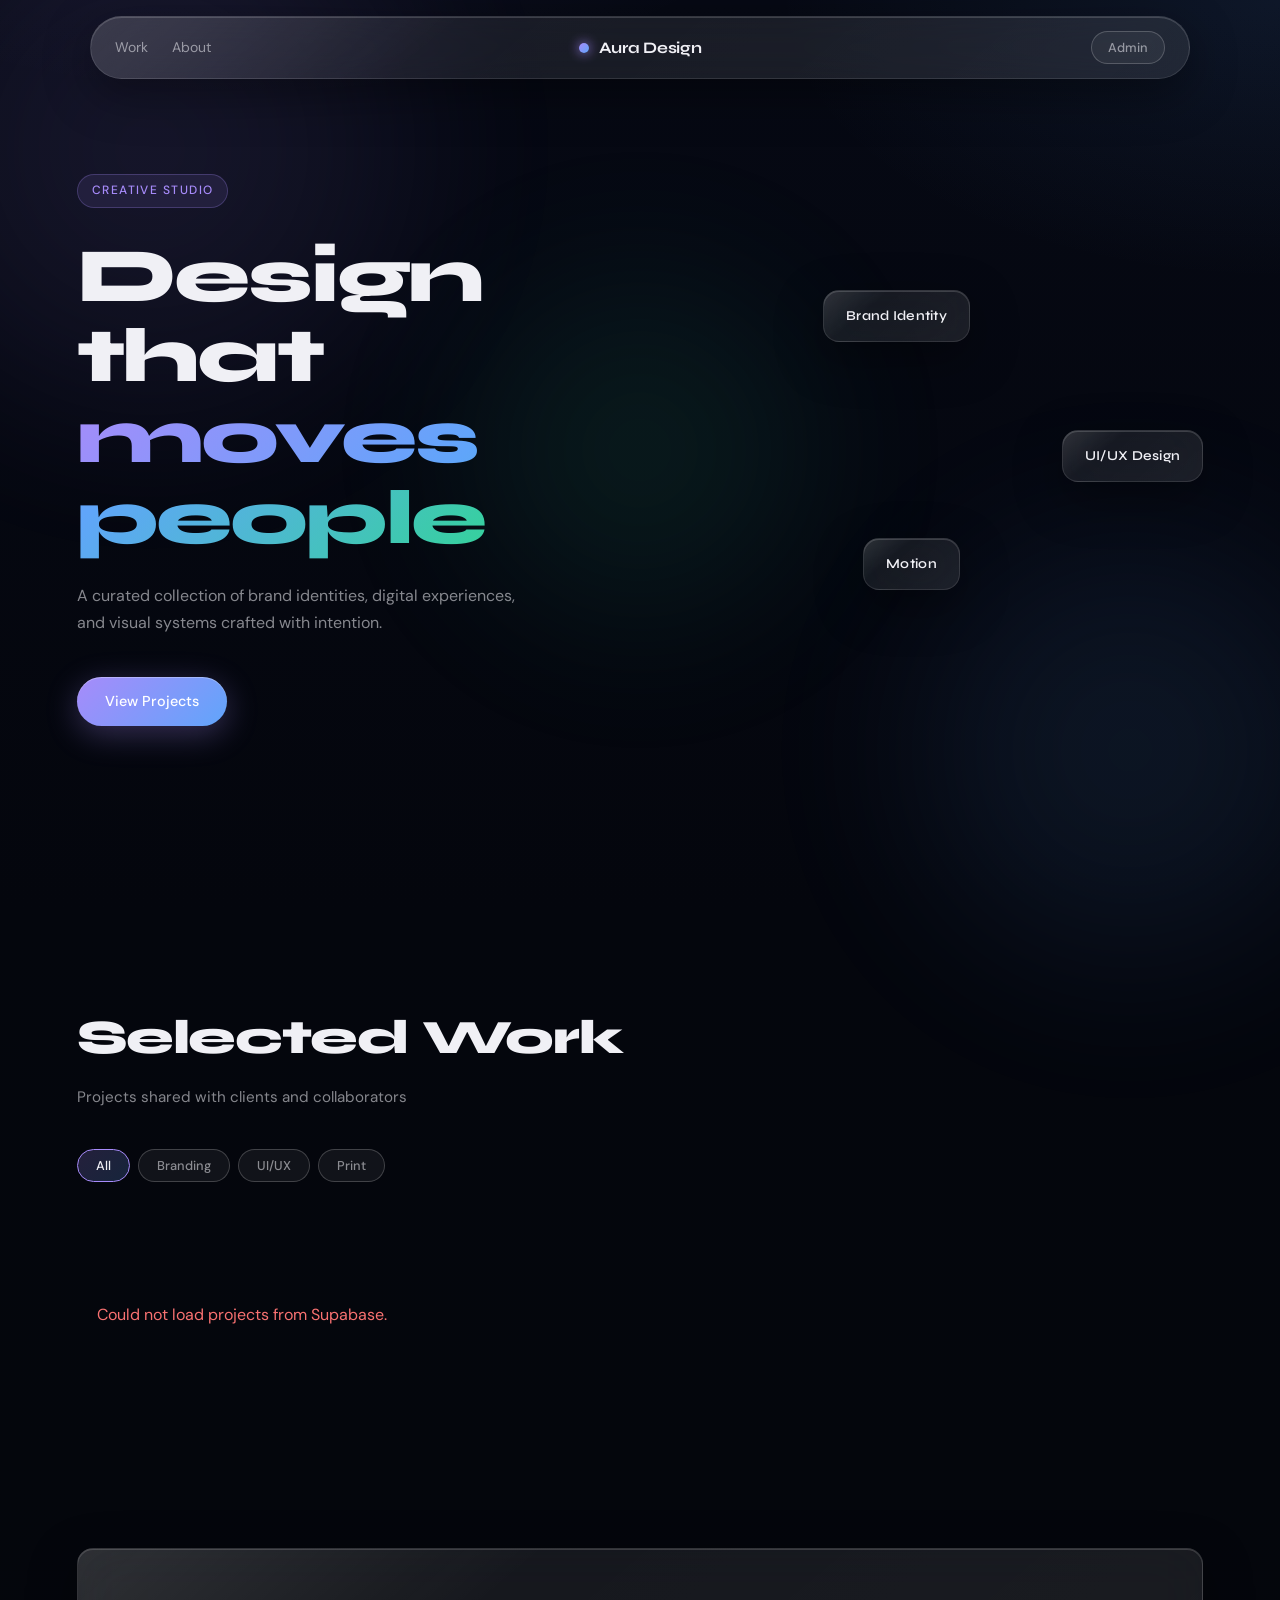
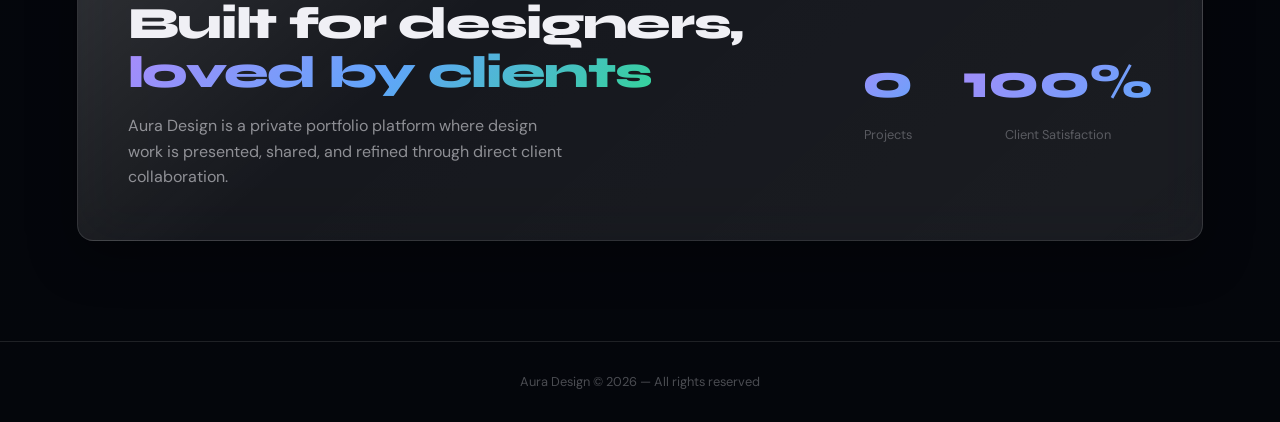
<file: index.html>
<!DOCTYPE html>
<html lang="en">
<head>
  <meta charset="UTF-8" />
  <meta name="viewport" content="width=device-width, initial-scale=1.0" />
  <title>Aura Design — Creative Portfolio</title>
  <link rel="stylesheet" href="style.css" />
  <link rel="preconnect" href="https://fonts.googleapis.com" />
  <link href="https://fonts.googleapis.com/css2?family=Syne:wght@400;600;700;800&family=DM+Sans:wght@300;400;500&display=swap" rel="stylesheet" />
</head>
<body>

  <!-- Ambient background orbs -->
  <div class="bg-orb orb-1"></div>
  <div class="bg-orb orb-2"></div>
  <div class="bg-orb orb-3"></div>

  <!-- Navigation -->
  <nav class="navbar glass">
    <div class="nav-links nav-left">
      <a href="#gallery" class="nav-link">Work</a>
      <a href="#about" class="nav-link">About</a>
    </div>
    <div class="nav-brand nav-center">
      <span class="brand-dot"></span>
      <span class="brand-name">Aura Design</span>
    </div>
    <div class="nav-links nav-right">
      <button class="btn-admin" onclick="openAdminModal()">Admin</button>
    </div>
  </nav>

  <!-- Hero Section -->
  <section class="hero">
    <div class="hero-content">
      <div class="hero-tag">Creative Studio</div>
      <h1 class="hero-title">
        Design that<br />
        <span class="gradient-text">moves people</span>
      </h1>
      <p class="hero-subtitle">
        A curated collection of brand identities, digital experiences,<br />
        and visual systems crafted with intention.
      </p>
      <a href="#gallery" class="btn-primary">View Projects</a>
    </div>
    <div class="hero-visual">
      <div class="floating-card card-1 glass">Brand Identity</div>
      <div class="floating-card card-2 glass">UI/UX Design</div>
      <div class="floating-card card-3 glass">Motion</div>
    </div>
  </section>

  <!-- Gallery Section -->
  <section class="gallery-section" id="gallery">
    <div class="section-header">
      <h2 class="section-title">Selected Work</h2>
      <p class="section-sub">Projects shared with clients and collaborators</p>
    </div>

    <!-- Filter bar -->
    <div class="filter-bar">
      <button class="filter-btn active" data-filter="all">All</button>
      <button class="filter-btn" data-filter="branding">Branding</button>
      <button class="filter-btn" data-filter="ui">UI/UX</button>
      <button class="filter-btn" data-filter="print">Print</button>
    </div>

    <div class="gallery-grid" id="galleryGrid">
      <!-- Projects injected by script.js from Supabase -->
      <div class="gallery-empty" id="emptyState">
        <div class="empty-icon"></div>
        <p>No projects yet. Upload your first design from the admin panel.</p>
      </div>
    </div>
  </section>

  <!-- About Section -->
  <section class="about-section" id="about">
    <div class="about-content glass">
      <div class="about-text">
        <h2>Built for designers,<br /><span class="gradient-text">loved by clients</span></h2>
        <p>Aura Design is a private portfolio platform where design work is presented, shared, and refined through direct client collaboration.</p>
      </div>
      <div class="about-stats">
        <div class="stat">
          <span class="stat-num" id="projectCount">0</span>
          <span class="stat-label">Projects</span>
        </div>
        <div class="stat">
          <span class="stat-num">100%</span>
          <span class="stat-label">Client Satisfaction</span>
        </div>
      </div>
    </div>
  </section>

  <!-- Admin Password Modal -->
  <div class="modal-overlay" id="adminModal" onclick="closeAdminModal(event)">
    <div class="modal glass">
      <div class="modal-header">
        <h3>Admin Access</h3>
        <p>Enter your access code to continue</p>
      </div>
      <div class="modal-body">
        <div class="input-group">
          <input
            type="password"
            id="adminPassword"
            class="glass-input"
            placeholder="Access code"
            maxlength="10"
            onkeydown="if(event.key==='Enter') checkAdminPassword()"
          />
        </div>
        <div class="modal-error" id="modalError">Incorrect access code</div>
        <button class="btn-primary full-width" onclick="checkAdminPassword()">Enter</button>
      </div>
    </div>
  </div>

  <!-- Project Preview Modal -->
  <div class="modal-overlay" id="previewModal" onclick="closePreviewModal(event)">
    <div class="modal modal-large glass">
      <button class="modal-close" onclick="closePreviewModal()">&#x2715;</button>
      <div id="previewContent"></div>
    </div>
  </div>

  <footer class="footer">
    <p>Aura Design &copy; <span id="year"></span> — All rights reserved</p>
  </footer>

  <script src="supabase-client.js"></script>
  <script src="script.js"></script>
</body>
</html>
</file>
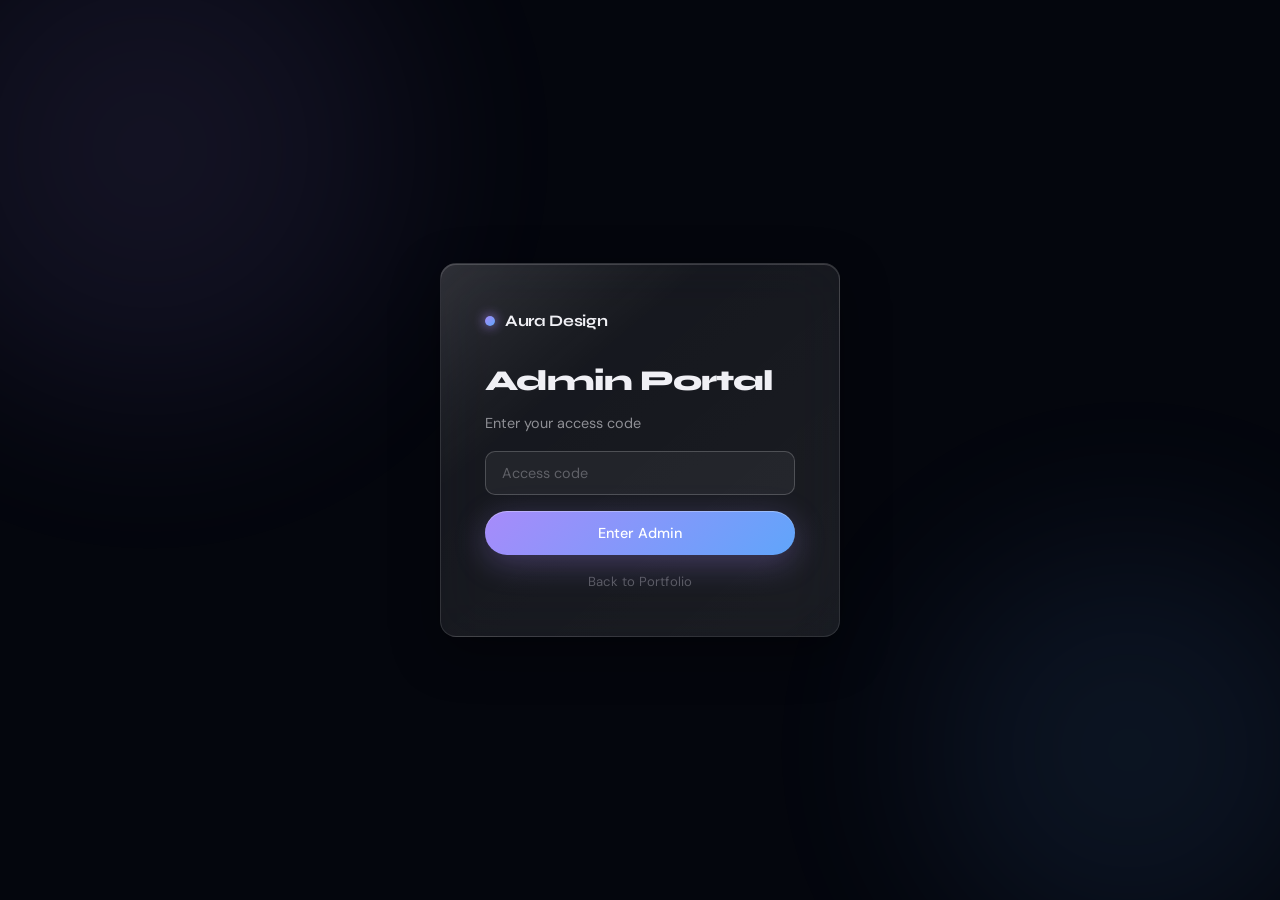
<file: admin.html>
<!DOCTYPE html>
<html lang="en">
<head>
  <meta charset="UTF-8" />
  <meta name="viewport" content="width=device-width, initial-scale=1.0" />
  <title>Aura Design — Admin</title>
  <link rel="stylesheet" href="style.css" />
  <link rel="preconnect" href="https://fonts.googleapis.com" />
  <link href="https://fonts.googleapis.com/css2?family=Syne:wght@400;600;700;800&family=DM+Sans:wght@300;400;500&display=swap" rel="stylesheet" />
</head>
<body class="admin-body">

  <div class="bg-orb orb-1"></div>
  <div class="bg-orb orb-2"></div>

  <!-- Admin Gate (shown if not authenticated) -->
  <div id="adminGate" class="gate-screen">
    <div class="gate-card glass">
      <div class="gate-brand">
        <span class="brand-dot"></span>
        <span class="brand-name">Aura Design</span>
      </div>
      <h2>Admin Portal</h2>
      <p class="gate-sub">Enter your access code</p>
      <input
        type="password"
        id="gatePassword"
        class="glass-input"
        placeholder="Access code"
        maxlength="10"
        onkeydown="if(event.key==='Enter') gateCheck()"
      />
      <div class="gate-error" id="gateError">Incorrect access code</div>
      <button class="btn-primary full-width" onclick="gateCheck()">Enter Admin</button>
      <a href="index.html" class="back-link">Back to Portfolio</a>
    </div>
  </div>

  <!-- Admin Dashboard (hidden until authenticated) -->
  <div id="adminDashboard" class="admin-dashboard hidden">

    <!-- Sidebar -->
    <aside class="admin-sidebar glass">
      <div class="sidebar-brand">
        <span class="brand-dot"></span>
        <span class="brand-name">Aura</span>
      </div>
      <nav class="sidebar-nav">
        <a href="#" class="sidebar-link active" onclick="showTab('upload')">
          <span class="sidebar-icon">+</span> Upload
        </a>
        <a href="#" class="sidebar-link" onclick="showTab('projects')">
          <span class="sidebar-icon">&#9776;</span> Projects
        </a>
        <a href="#" class="sidebar-link" onclick="showTab('feedback')">
          <span class="sidebar-icon">&#9998;</span> Feedback
        </a>
      </nav>
      <div class="sidebar-footer">
        <button class="btn-ghost" onclick="adminLogout()">Logout</button>
        <a href="index.html" class="btn-ghost">View Site</a>
      </div>
    </aside>

    <!-- Main Content -->
    <main class="admin-main">
      <header class="admin-topbar glass">
        <div class="nav-brand admin-topbar-brand">
          <span class="brand-dot"></span>
          <span class="brand-name">dh designer</span>
        </div>
        <p class="admin-topbar-sub">Supabase + Cloudflare static deployment dashboard</p>
      </header>

      <!-- Upload Tab -->
      <div id="tab-upload" class="admin-tab">
        <div class="tab-header">
          <h2>Upload Project</h2>
          <p>Add a new design to share with your client</p>
        </div>

        <div class="upload-form glass">
          <div class="form-row">
            <label class="form-label">Project Title</label>
            <input type="text" id="projectTitle" class="glass-input" placeholder="e.g. Brand Identity — Lumio Coffee" />
          </div>

          <div class="form-row">
            <label class="form-label">Category</label>
            <select id="projectCategory" class="glass-input">
              <option value="branding">Branding</option>
              <option value="ui">UI/UX</option>
              <option value="print">Print</option>
              <option value="motion">Motion</option>
            </select>
          </div>

          <div class="form-row">
            <label class="form-label">Client Name (optional)</label>
            <input type="text" id="clientName" class="glass-input" placeholder="e.g. Lumio Coffee Co." />
          </div>

          <div class="form-row">
            <label class="form-label">Description (optional)</label>
            <textarea id="projectDesc" class="glass-input" rows="3" placeholder="Brief project description..."></textarea>
          </div>

          <div class="form-row">
            <label class="form-label">Upload File (image or PDF)</label>
            <div class="drop-zone" id="dropZone" onclick="document.getElementById('fileInput').click()">
              <div class="drop-icon">&#8679;</div>
              <p class="drop-text">Drop file here or click to browse</p>
              <p class="drop-sub">JPG, PNG, GIF, WebP or PDF — Max 10MB</p>
              <input type="file" id="fileInput" accept="image/*,.pdf" hidden onchange="handleFileSelect(event)" />
            </div>
            <div class="file-preview" id="filePreview" style="display:none"></div>
          </div>

          <div class="upload-progress" id="uploadProgress" style="display:none">
            <div class="progress-bar">
              <div class="progress-fill" id="progressFill"></div>
            </div>
            <span id="progressText">Uploading...</span>
          </div>

          <div class="form-row">
            <button class="btn-primary" onclick="uploadProject()" id="uploadBtn">
              Upload &amp; Generate Client Link
            </button>
          </div>

          <!-- Generated Link -->
          <div class="generated-link glass" id="generatedLink" style="display:none">
            <label class="form-label">Client Link Generated</label>
            <div class="link-row">
              <input type="text" id="clientLinkInput" class="glass-input" readonly />
              <button class="btn-copy" onclick="copyLink()">Copy</button>
            </div>
            <p class="link-hint">Share this link with your client. They can view, download, and leave feedback.</p>
          </div>
        </div>
      </div>

      <!-- Projects Tab -->
      <div id="tab-projects" class="admin-tab hidden">
        <div class="tab-header">
          <h2>All Projects</h2>
          <p>Manage your uploaded designs</p>
        </div>
        <div class="projects-list" id="adminProjectsList">
          <div class="loading-spinner"></div>
        </div>
      </div>

      <!-- Feedback Tab -->
      <div id="tab-feedback" class="admin-tab hidden">
        <div class="tab-header">
          <h2>Client Feedback</h2>
          <p>All annotations and comments from clients</p>
        </div>
        <div class="feedback-list" id="adminFeedbackList">
          <div class="loading-spinner"></div>
        </div>
      </div>

    </main>
  </div>

  <!-- Delete Confirm Modal -->
  <div class="modal-overlay" id="deleteModal" onclick="closeDeleteModal(event)">
    <div class="modal glass">
      <h3>Delete Project?</h3>
      <p>This will permanently remove the project and all client feedback. This cannot be undone.</p>
      <div style="display:flex;gap:12px;margin-top:24px">
        <button class="btn-ghost full-width" onclick="closeDeleteModal()">Cancel</button>
        <button class="btn-danger full-width" id="confirmDeleteBtn">Delete</button>
      </div>
    </div>
  </div>

  <script src="supabase-client.js"></script>
  <script src="admin.js"></script>
</body>
</html>
</file>
<file: style.css>
/* ============================================================
   AURA DESIGN — STYLESHEET
   Dark glassmorphism, futuristic, liquid glass aesthetic
   ============================================================ */

/* --- CSS Variables --- */
:root {
  --bg: #04060d;
  --bg-2: #0a0f1e;
  --surface: rgba(255,255,255,0.055);
  --surface-hover: rgba(255,255,255,0.09);
  --border: rgba(255,255,255,0.11);
  --border-bright: rgba(255,255,255,0.2);
  --text: #f0f0f5;
  --text-2: rgba(240,240,245,0.55);
  --text-3: rgba(240,240,245,0.3);
  --accent: #a78bfa;
  --accent-2: #60a5fa;
  --accent-3: #34d399;
  --danger: #f87171;
  --approve: #34d399;
  --changes: #fbbf24;

  --blur: 26px;
  --radius: 16px;
  --radius-sm: 10px;
  --shadow: 0 8px 40px rgba(0,0,0,0.4);
  --shadow-sm: 0 4px 20px rgba(0,0,0,0.25);

  --font-display: 'Syne', sans-serif;
  --font-body: 'DM Sans', sans-serif;
}

/* --- Reset --- */
*, *::before, *::after { box-sizing: border-box; margin: 0; padding: 0; }
html { scroll-behavior: smooth; }
body {
  background:
    radial-gradient(1200px 600px at 20% -10%, rgba(167,139,250,0.08), transparent 50%),
    radial-gradient(900px 500px at 100% 0%, rgba(96,165,250,0.09), transparent 56%),
    linear-gradient(180deg, #060914 0%, var(--bg) 45%, #04060b 100%);
  color: var(--text);
  font-family: var(--font-body);
  min-height: 100vh;
  overflow-x: hidden;
  line-height: 1.6;
}

a { text-decoration: none; color: inherit; }
button { cursor: pointer; border: none; background: none; font-family: inherit; }
input, select, textarea { font-family: inherit; }
img { max-width: 100%; display: block; }

/* --- Ambient Background Orbs --- */
.bg-orb {
  position: fixed;
  border-radius: 50%;
  filter: blur(80px);
  opacity: 0.12;
  pointer-events: none;
  z-index: 0;
  animation: orbFloat 12s ease-in-out infinite;
}
.orb-1 {
  width: 600px; height: 600px;
  background: radial-gradient(circle, #a78bfa, transparent);
  top: -150px; left: -150px;
  animation-delay: 0s;
}
.orb-2 {
  width: 500px; height: 500px;
  background: radial-gradient(circle, #60a5fa, transparent);
  bottom: -100px; right: -100px;
  animation-delay: -6s;
}
.orb-3 {
  width: 400px; height: 400px;
  background: radial-gradient(circle, #34d399, transparent);
  top: 50%; left: 50%;
  transform: translate(-50%, -50%);
  animation-delay: -3s;
}
@keyframes orbFloat {
  0%, 100% { transform: translate(0, 0) scale(1); }
  33% { transform: translate(30px, -20px) scale(1.05); }
  66% { transform: translate(-20px, 30px) scale(0.97); }
}

/* --- Glassmorphism Base --- */
.glass {
  background:
    linear-gradient(140deg, rgba(255,255,255,0.12), rgba(255,255,255,0.02) 32%, rgba(255,255,255,0.04)),
    var(--surface);
  backdrop-filter: blur(var(--blur));
  -webkit-backdrop-filter: blur(var(--blur));
  border: 1px solid var(--border);
  border-radius: var(--radius);
  box-shadow:
    inset 0 1px 0 rgba(255,255,255,0.16),
    0 15px 48px rgba(0,0,0,0.38);
}

/* ============================================================
   NAVIGATION
   ============================================================ */
.navbar {
  position: fixed;
  top: 16px;
  left: 50%;
  transform: translateX(-50%);
  width: calc(100% - 48px);
  max-width: 1100px;
  z-index: 100;
  display: flex;
  align-items: center;
  justify-content: center;
  padding: 14px 24px;
  border-radius: 50px;
  display: grid;
  grid-template-columns: 1fr auto 1fr;
}

.nav-brand {
  display: flex;
  align-items: center;
  gap: 10px;
}
.brand-dot {
  width: 10px; height: 10px;
  border-radius: 50%;
  background: linear-gradient(135deg, var(--accent), var(--accent-2));
  box-shadow: 0 0 12px var(--accent);
}
.brand-name {
  font-family: var(--font-display);
  font-weight: 700;
  font-size: 1rem;
  letter-spacing: -0.02em;
}
.nav-links {
  display: flex;
  align-items: center;
  gap: 24px;
}
.nav-left { justify-content: flex-start; }
.nav-center { justify-self: center; }
.nav-right { justify-content: flex-end; }
.nav-link {
  font-size: 0.875rem;
  color: var(--text-2);
  transition: color 0.2s;
}
.nav-link:hover { color: var(--text); }

.btn-admin {
  font-size: 0.8rem;
  font-family: var(--font-body);
  font-weight: 500;
  color: var(--text-2);
  padding: 7px 16px;
  border-radius: 20px;
  border: 1px solid var(--border-bright);
  background: var(--surface);
  transition: all 0.2s;
}
.btn-admin:hover {
  color: var(--text);
  background: var(--surface-hover);
  border-color: var(--accent);
}

/* ============================================================
   HERO
   ============================================================ */
.hero {
  min-height: 100vh;
  display: flex;
  align-items: center;
  justify-content: space-between;
  padding: 0 6% 0;
  position: relative;
  z-index: 1;
  gap: 60px;
}

.hero-content {
  max-width: 580px;
  animation: fadeUp 1s ease both;
}

.hero-tag {
  display: inline-block;
  font-size: 0.75rem;
  font-weight: 500;
  letter-spacing: 0.12em;
  text-transform: uppercase;
  color: var(--accent);
  background: rgba(167,139,250,0.1);
  border: 1px solid rgba(167,139,250,0.25);
  padding: 6px 14px;
  border-radius: 20px;
  margin-bottom: 28px;
}

.hero-title {
  font-family: var(--font-display);
  font-size: clamp(3rem, 6vw, 5.5rem);
  font-weight: 800;
  line-height: 1.05;
  letter-spacing: -0.03em;
  margin-bottom: 24px;
}
.gradient-text {
  background: linear-gradient(135deg, var(--accent) 0%, var(--accent-2) 50%, var(--accent-3) 100%);
  -webkit-background-clip: text;
  -webkit-text-fill-color: transparent;
  background-clip: text;
}

.hero-subtitle {
  font-size: 1rem;
  color: var(--text-2);
  line-height: 1.7;
  margin-bottom: 40px;
}

.hero-visual {
  position: relative;
  width: 400px;
  height: 400px;
  flex-shrink: 0;
  display: none;
}
@media (min-width: 1024px) { .hero-visual { display: block; } }

.floating-card {
  position: absolute;
  padding: 14px 22px;
  font-family: var(--font-display);
  font-size: 0.85rem;
  font-weight: 600;
  letter-spacing: 0.02em;
  animation: cardFloat linear infinite;
}
.card-1 { top: 40px; left: 20px; animation-duration: 7s; animation-delay: 0s; }
.card-2 { top: 180px; right: 0; animation-duration: 9s; animation-delay: -3s; }
.card-3 { bottom: 60px; left: 60px; animation-duration: 8s; animation-delay: -5s; }

@keyframes cardFloat {
  0%, 100% { transform: translateY(0) rotate(0deg); }
  25% { transform: translateY(-12px) rotate(1deg); }
  75% { transform: translateY(8px) rotate(-1deg); }
}

/* ============================================================
   BUTTONS
   ============================================================ */
.btn-primary {
  display: inline-flex;
  align-items: center;
  gap: 8px;
  background: linear-gradient(135deg, var(--accent), var(--accent-2));
  color: white;
  font-family: var(--font-body);
  font-size: 0.9rem;
  font-weight: 500;
  padding: 13px 28px;
  border-radius: 50px;
  border: none;
  cursor: pointer;
  transition: all 0.3s;
  box-shadow:
    0 8px 32px rgba(167,139,250,0.3),
    inset 0 1px 0 rgba(255,255,255,0.3);
  position: relative;
  overflow: hidden;
}
.btn-primary::after {
  content: '';
  position: absolute;
  inset: 0;
  background: rgba(255,255,255,0);
  transition: background 0.2s;
}
.btn-primary:hover::after { background: rgba(255,255,255,0.1); }
.btn-primary:active { transform: scale(0.97); }
.btn-primary.full-width { width: 100%; justify-content: center; }

.btn-ghost {
  display: inline-flex;
  align-items: center;
  justify-content: center;
  color: var(--text-2);
  font-size: 0.85rem;
  font-family: var(--font-body);
  padding: 10px 20px;
  border-radius: 50px;
  border: 1px solid var(--border-bright);
  background: var(--surface);
  transition: all 0.2s;
}
.btn-ghost:hover { color: var(--text); background: var(--surface-hover); }
.btn-ghost.full-width { width: 100%; }

.btn-danger {
  display: inline-flex;
  align-items: center;
  justify-content: center;
  background: rgba(248,113,113,0.15);
  color: var(--danger);
  border: 1px solid rgba(248,113,113,0.3);
  padding: 11px 20px;
  border-radius: 50px;
  font-family: var(--font-body);
  font-size: 0.85rem;
  transition: all 0.2s;
}
.btn-danger:hover { background: rgba(248,113,113,0.25); }
.btn-danger.full-width { width: 100%; }

/* ============================================================
   INPUTS
   ============================================================ */
.glass-input {
  width: 100%;
  background: rgba(255,255,255,0.05);
  border: 1px solid var(--border-bright);
  border-radius: var(--radius-sm);
  color: var(--text);
  font-size: 0.9rem;
  padding: 12px 16px;
  outline: none;
  transition: border-color 0.2s, background 0.2s;
  resize: vertical;
}
.glass-input::placeholder { color: var(--text-3); }
.glass-input:focus {
  border-color: var(--accent);
  background: rgba(167,139,250,0.05);
}
select.glass-input option { background: var(--bg-2); }

/* ============================================================
   GALLERY SECTION
   ============================================================ */
.gallery-section {
  padding: 100px 6% 80px;
  position: relative;
  z-index: 1;
}

.section-header {
  margin-bottom: 40px;
}
.section-title {
  font-family: var(--font-display);
  font-size: clamp(2rem, 4vw, 3rem);
  font-weight: 800;
  letter-spacing: -0.03em;
  margin-bottom: 8px;
}
.section-sub { color: var(--text-2); font-size: 0.95rem; }

/* Filter bar */
.filter-bar {
  display: flex;
  gap: 8px;
  flex-wrap: wrap;
  margin-bottom: 40px;
}
.filter-btn {
  font-size: 0.8rem;
  font-family: var(--font-body);
  font-weight: 500;
  padding: 7px 18px;
  border-radius: 20px;
  border: 1px solid var(--border-bright);
  background: var(--surface);
  color: var(--text-2);
  transition: all 0.2s;
}
.filter-btn.active, .filter-btn:hover {
  background: linear-gradient(135deg, rgba(167,139,250,0.2), rgba(96,165,250,0.2));
  border-color: var(--accent);
  color: var(--text);
}

/* Gallery grid */
.gallery-grid {
  display: grid;
  grid-template-columns: repeat(auto-fill, minmax(300px, 1fr));
  gap: 24px;
}

.gallery-card {
  border-radius: var(--radius);
  overflow: hidden;
  border: 1px solid var(--border);
  background: linear-gradient(180deg, rgba(255,255,255,0.09), rgba(255,255,255,0.02)), var(--surface);
  cursor: pointer;
  transition: transform 0.3s, border-color 0.3s, box-shadow 0.3s;
  animation: fadeUp 0.5s ease both;
}
.gallery-card:hover {
  transform: translateY(-6px);
  border-color: var(--border-bright);
  box-shadow: 0 20px 60px rgba(0,0,0,0.4);
}

.card-thumb {
  width: 100%;
  aspect-ratio: 4/3;
  overflow: hidden;
  background: var(--bg-2);
  display: flex;
  align-items: center;
  justify-content: center;
}
.card-thumb img {
  width: 100%;
  height: 100%;
  object-fit: cover;
  transition: transform 0.4s;
}
.gallery-card:hover .card-thumb img { transform: scale(1.05); }

.card-pdf-thumb {
  width: 100%;
  height: 100%;
  display: flex;
  flex-direction: column;
  align-items: center;
  justify-content: center;
  gap: 12px;
  color: var(--text-2);
}
.pdf-icon {
  font-size: 3rem;
  opacity: 0.4;
}

.card-body {
  padding: 18px 20px 20px;
}
.card-category {
  font-size: 0.7rem;
  font-weight: 600;
  letter-spacing: 0.1em;
  text-transform: uppercase;
  color: var(--accent);
  margin-bottom: 6px;
}
.card-title {
  font-family: var(--font-display);
  font-size: 1rem;
  font-weight: 700;
  letter-spacing: -0.01em;
  margin-bottom: 4px;
}
.card-client {
  font-size: 0.8rem;
  color: var(--text-2);
}
.card-date {
  font-size: 0.75rem;
  color: var(--text-3);
  margin-top: 8px;
}

.gallery-empty {
  grid-column: 1 / -1;
  text-align: center;
  padding: 80px 20px;
  color: var(--text-3);
}
.empty-icon {
  width: 60px; height: 60px;
  border-radius: 50%;
  background: var(--surface);
  border: 1px solid var(--border);
  margin: 0 auto 20px;
}

/* ============================================================
   ABOUT SECTION
   ============================================================ */
.about-section {
  padding: 60px 6% 100px;
  position: relative;
  z-index: 1;
}
.about-content {
  display: flex;
  align-items: center;
  justify-content: space-between;
  gap: 60px;
  padding: 50px;
  flex-wrap: wrap;
}
.about-text h2 {
  font-family: var(--font-display);
  font-size: clamp(1.8rem, 3.5vw, 2.8rem);
  font-weight: 800;
  letter-spacing: -0.03em;
  margin-bottom: 16px;
  line-height: 1.1;
}
.about-text p { color: var(--text-2); max-width: 440px; }
.about-stats {
  display: flex;
  gap: 50px;
  flex-shrink: 0;
}
.stat {
  display: flex;
  flex-direction: column;
  align-items: center;
}
.stat-num {
  font-family: var(--font-display);
  font-size: 3rem;
  font-weight: 800;
  background: linear-gradient(135deg, var(--accent), var(--accent-2));
  -webkit-background-clip: text;
  -webkit-text-fill-color: transparent;
  background-clip: text;
}
.stat-label { font-size: 0.8rem; color: var(--text-3); margin-top: 4px; }

/* ============================================================
   MODAL
   ============================================================ */
.modal-overlay {
  position: fixed;
  inset: 0;
  background: rgba(0,0,0,0.6);
  backdrop-filter: blur(8px);
  z-index: 200;
  display: none;
  align-items: center;
  justify-content: center;
  padding: 20px;
}
.modal-overlay.active { display: flex; }

.modal {
  width: 100%;
  max-width: 440px;
  padding: 36px;
  animation: scaleIn 0.25s ease;
  position: relative;
}
.modal-large { max-width: 800px; max-height: 90vh; overflow-y: auto; }

.modal-header { margin-bottom: 24px; }
.modal-header h3 {
  font-family: var(--font-display);
  font-size: 1.4rem;
  font-weight: 700;
  margin-bottom: 6px;
}
.modal-header p { color: var(--text-2); font-size: 0.9rem; }

.modal-close {
  position: absolute;
  top: 16px; right: 16px;
  width: 32px; height: 32px;
  border-radius: 50%;
  background: var(--surface);
  border: 1px solid var(--border);
  color: var(--text-2);
  font-size: 0.85rem;
  display: flex;
  align-items: center;
  justify-content: center;
  transition: all 0.2s;
}
.modal-close:hover { color: var(--text); background: var(--surface-hover); }

.modal-body { display: flex; flex-direction: column; gap: 16px; }

.input-group { display: flex; flex-direction: column; gap: 6px; }

.modal-error {
  color: var(--danger);
  font-size: 0.82rem;
  display: none;
}
.modal-error.visible { display: block; }

.modal h3 {
  font-family: var(--font-display);
  font-size: 1.3rem;
  font-weight: 700;
  margin-bottom: 10px;
}
.modal p { color: var(--text-2); font-size: 0.9rem; margin-bottom: 8px; }
.modal-sub { color: var(--text-2); font-size: 0.85rem; margin-bottom: 12px; }

/* ============================================================
   FOOTER
   ============================================================ */
.footer {
  text-align: center;
  padding: 30px;
  color: var(--text-3);
  font-size: 0.8rem;
  position: relative;
  z-index: 1;
  border-top: 1px solid var(--border);
}

/* ============================================================
   ADMIN STYLES
   ============================================================ */
.admin-body {
  background: var(--bg);
}

/* Gate Screen */
.gate-screen {
  min-height: 100vh;
  display: flex;
  align-items: center;
  justify-content: center;
  padding: 20px;
  position: relative;
  z-index: 1;
}
.gate-card {
  width: 100%;
  max-width: 400px;
  padding: 44px;
  display: flex;
  flex-direction: column;
  gap: 16px;
  animation: scaleIn 0.3s ease;
}
.gate-brand {
  display: flex;
  align-items: center;
  gap: 10px;
  margin-bottom: 8px;
}
.gate-card h2 {
  font-family: var(--font-display);
  font-size: 1.8rem;
  font-weight: 800;
  letter-spacing: -0.03em;
}
.gate-sub { color: var(--text-2); font-size: 0.9rem; margin-top: -8px; }
.gate-error {
  color: var(--danger);
  font-size: 0.82rem;
  display: none;
}
.gate-error.visible { display: block; }
.back-link {
  text-align: center;
  color: var(--text-3);
  font-size: 0.82rem;
  transition: color 0.2s;
}
.back-link:hover { color: var(--text-2); }

/* Admin Dashboard layout */
.admin-dashboard {
  display: grid;
  grid-template-columns: 240px 1fr;
  min-height: 100vh;
  position: relative;
  z-index: 1;
}

/* Sidebar */
.admin-sidebar {
  border-radius: 0;
  border-right: 1px solid rgba(255,255,255,0.13);
  border-top: none;
  border-bottom: none;
  border-left: none;
  padding: 32px 20px;
  display: flex;
  flex-direction: column;
  gap: 32px;
  position: fixed;
  left: 0; top: 0; bottom: 0;
  width: 240px;
  z-index: 10;
}
.sidebar-brand { padding: 0 8px; }
.sidebar-nav {
  display: flex;
  flex-direction: column;
  gap: 4px;
  flex: 1;
}
.sidebar-link {
  display: flex;
  align-items: center;
  gap: 12px;
  padding: 12px 16px;
  border-radius: var(--radius-sm);
  color: var(--text-2);
  font-size: 0.875rem;
  font-weight: 500;
  transition: all 0.2s;
}
.sidebar-link:hover, .sidebar-link.active {
  background: var(--surface-hover);
  color: var(--text);
}
.sidebar-link.active {
  background: rgba(167,139,250,0.1);
  color: var(--accent);
}
.sidebar-icon {
  width: 20px;
  text-align: center;
  font-size: 1rem;
}
.sidebar-footer {
  display: flex;
  flex-direction: column;
  gap: 8px;
}

/* Admin main */
.admin-main {
  margin-left: 240px;
  padding: 48px;
  min-height: 100vh;
}
.admin-topbar {
  display: flex;
  flex-direction: column;
  align-items: center;
  text-align: center;
  gap: 6px;
  padding: 18px 22px;
  margin-bottom: 28px;
  border-radius: 18px;
}
.admin-topbar-brand { justify-content: center; }
.admin-topbar-sub {
  color: var(--text-2);
  font-size: 0.82rem;
  letter-spacing: 0.03em;
}

.admin-tab.hidden { display: none; }

.tab-header {
  margin-bottom: 36px;
}
.tab-header h2 {
  font-family: var(--font-display);
  font-size: 2rem;
  font-weight: 800;
  letter-spacing: -0.03em;
  margin-bottom: 6px;
}
.tab-header p { color: var(--text-2); }

/* Upload form */
.upload-form {
  max-width: 680px;
  padding: 40px;
  display: flex;
  flex-direction: column;
  gap: 20px;
  border: 1px solid var(--border-bright);
}
.form-row {
  display: flex;
  flex-direction: column;
  gap: 8px;
}
.form-label {
  font-size: 0.82rem;
  font-weight: 600;
  letter-spacing: 0.05em;
  text-transform: uppercase;
  color: var(--text-3);
}

/* Drop zone */
.drop-zone {
  border: 2px dashed var(--border-bright);
  border-radius: var(--radius);
  padding: 48px 24px;
  text-align: center;
  cursor: pointer;
  transition: all 0.2s;
  background: rgba(255,255,255,0.02);
}
.drop-zone:hover {
  border-color: var(--accent);
  background: rgba(167,139,250,0.04);
}
.drop-zone.dragover {
  border-color: var(--accent);
  background: rgba(167,139,250,0.08);
  transform: scale(1.01);
}
.drop-icon {
  font-size: 3rem;
  color: var(--text-3);
  margin-bottom: 12px;
}
.drop-text {
  font-size: 0.95rem;
  font-weight: 500;
  margin-bottom: 4px;
}
.drop-sub { font-size: 0.8rem; color: var(--text-3); }

.file-preview {
  margin-top: 12px;
  border-radius: var(--radius-sm);
  overflow: hidden;
  border: 1px solid var(--border);
  max-height: 200px;
  display: flex;
  align-items: center;
  justify-content: center;
}
.file-preview img {
  max-height: 200px;
  width: 100%;
  object-fit: contain;
}

/* Progress bar */
.upload-progress { display: flex; flex-direction: column; gap: 8px; }
.progress-bar {
  height: 4px;
  background: var(--surface-hover);
  border-radius: 2px;
  overflow: hidden;
}
.progress-fill {
  height: 100%;
  background: linear-gradient(90deg, var(--accent), var(--accent-2));
  border-radius: 2px;
  transition: width 0.3s;
  width: 0%;
}
#progressText { font-size: 0.8rem; color: var(--text-2); }

/* Generated link */
.generated-link {
  padding: 20px;
  display: flex;
  flex-direction: column;
  gap: 12px;
  border-color: rgba(52,211,153,0.3);
  background: rgba(52,211,153,0.05);
}
.link-row {
  display: flex;
  gap: 8px;
}
.btn-copy {
  flex-shrink: 0;
  padding: 12px 20px;
  background: var(--accent);
  color: white;
  border-radius: var(--radius-sm);
  font-size: 0.85rem;
  font-weight: 600;
  font-family: var(--font-body);
  transition: opacity 0.2s;
}
.btn-copy:hover { opacity: 0.85; }
.link-hint { font-size: 0.8rem; color: var(--text-2); }

/* Projects list in admin */
.projects-list {
  display: grid;
  grid-template-columns: repeat(auto-fill, minmax(280px, 1fr));
  gap: 20px;
}

.admin-project-card {
  border-radius: var(--radius);
  border: 1px solid var(--border);
  background: linear-gradient(170deg, rgba(255,255,255,0.08), rgba(255,255,255,0.02)), var(--surface);
  overflow: hidden;
  animation: fadeUp 0.4s ease both;
}
.admin-card-thumb {
  width: 100%;
  aspect-ratio: 16/9;
  background: var(--bg-2);
  overflow: hidden;
  display: flex;
  align-items: center;
  justify-content: center;
}
.admin-card-thumb img {
  width: 100%;
  height: 100%;
  object-fit: cover;
}
.admin-card-body {
  padding: 16px;
}
.admin-card-title {
  font-family: var(--font-display);
  font-weight: 700;
  font-size: 0.95rem;
  margin-bottom: 4px;
}
.admin-card-meta {
  font-size: 0.78rem;
  color: var(--text-2);
  margin-bottom: 14px;
}
.admin-card-status {
  display: inline-block;
  font-size: 0.7rem;
  font-weight: 600;
  letter-spacing: 0.06em;
  text-transform: uppercase;
  padding: 4px 10px;
  border-radius: 10px;
  margin-bottom: 12px;
}
.status-pending { background: rgba(251,191,36,0.15); color: var(--changes); border: 1px solid rgba(251,191,36,0.3); }
.status-approved { background: rgba(52,211,153,0.15); color: var(--approve); border: 1px solid rgba(52,211,153,0.3); }
.status-changes { background: rgba(248,113,113,0.15); color: var(--danger); border: 1px solid rgba(248,113,113,0.3); }

.admin-card-actions {
  display: flex;
  gap: 8px;
}
.btn-sm {
  font-size: 0.78rem;
  font-family: var(--font-body);
  padding: 7px 14px;
  border-radius: 20px;
  border: 1px solid var(--border-bright);
  background: var(--surface);
  color: var(--text-2);
  transition: all 0.2s;
}
.btn-sm:hover { color: var(--text); background: var(--surface-hover); }
.btn-sm.danger { color: var(--danger); border-color: rgba(248,113,113,0.3); }
.btn-sm.danger:hover { background: rgba(248,113,113,0.1); }

/* Feedback in admin */
.feedback-list { display: flex; flex-direction: column; gap: 20px; }

.feedback-card {
  border-radius: var(--radius);
  border: 1px solid var(--border);
  background: linear-gradient(170deg, rgba(255,255,255,0.08), rgba(255,255,255,0.02)), var(--surface);
  padding: 24px;
  animation: fadeUp 0.4s ease both;
}
.feedback-card-title {
  font-family: var(--font-display);
  font-weight: 700;
  margin-bottom: 4px;
}
.feedback-card-meta { font-size: 0.8rem; color: var(--text-3); margin-bottom: 16px; }
.feedback-comments { display: flex; flex-direction: column; gap: 10px; }
.feedback-comment {
  background: rgba(255,255,255,0.03);
  border: 1px solid var(--border);
  border-radius: var(--radius-sm);
  padding: 12px 16px;
  font-size: 0.88rem;
}
.feedback-comment-num {
  font-size: 0.7rem;
  font-weight: 600;
  color: var(--accent);
  margin-bottom: 4px;
}

/* ============================================================
   CLIENT PAGE STYLES
   ============================================================ */
.client-body { }

.client-header {
  position: sticky;
  top: 0;
  z-index: 50;
  display: flex;
  align-items: center;
  justify-content: space-between;
  padding: 16px 40px;
  border-radius: 0;
  border-left: none;
  border-right: none;
  border-top: none;
}
.client-header-right { display: flex; align-items: center; gap: 16px; }
.client-badge {
  font-size: 0.75rem;
  font-weight: 600;
  letter-spacing: 0.06em;
  text-transform: uppercase;
  padding: 5px 12px;
  border-radius: 20px;
  background: rgba(251,191,36,0.15);
  color: var(--changes);
  border: 1px solid rgba(251,191,36,0.3);
}
.client-badge.approved { background: rgba(52,211,153,0.15); color: var(--approve); border-color: rgba(52,211,153,0.3); }
.client-badge.changes { background: rgba(248,113,113,0.15); color: var(--danger); border-color: rgba(248,113,113,0.3); }

.client-info {
  display: flex;
  align-items: flex-start;
  justify-content: space-between;
  gap: 24px;
  padding: 40px 40px 24px;
  flex-wrap: wrap;
  position: relative;
  z-index: 1;
}
.client-category {
  display: block;
  font-size: 0.75rem;
  font-weight: 600;
  letter-spacing: 0.1em;
  text-transform: uppercase;
  color: var(--accent);
  margin-bottom: 8px;
}
.client-title {
  font-family: var(--font-display);
  font-size: clamp(1.8rem, 4vw, 3rem);
  font-weight: 800;
  letter-spacing: -0.03em;
  line-height: 1.1;
  margin-bottom: 10px;
}
.client-desc { color: var(--text-2); max-width: 500px; }
.client-actions { display: flex; gap: 12px; align-items: center; flex-shrink: 0; }

/* Design viewer */
.design-viewer-wrapper {
  padding: 0 40px;
  position: relative;
  z-index: 1;
}
.annotation-hint {
  text-align: center;
  padding: 10px 20px;
  font-size: 0.85rem;
  color: var(--accent);
  margin-bottom: 16px;
  display: none;
  border-color: rgba(167,139,250,0.3);
  background: rgba(167,139,250,0.08);
}
.annotation-hint.visible { display: block; }

.design-viewer {
  position: relative;
  border-radius: var(--radius);
  overflow: hidden;
  border: 1px solid var(--border);
  background: var(--bg-2);
  min-height: 400px;
}
.design-canvas {
  position: relative;
}
.design-canvas img {
  width: 100%;
  display: block;
}
.design-canvas iframe {
  width: 100%;
  height: 600px;
  border: none;
}

/* Annotations layer */
.annotations-layer {
  position: absolute;
  inset: 0;
  pointer-events: none;
  z-index: 10;
}
.annotations-layer.annotation-mode {
  pointer-events: all;
  cursor: crosshair;
}

/* Annotation marker dot */
.annotation-marker {
  position: absolute;
  width: 28px;
  height: 28px;
  border-radius: 50%;
  background: linear-gradient(135deg, var(--accent), var(--accent-2));
  border: 2px solid white;
  box-shadow: 0 2px 12px rgba(0,0,0,0.4);
  display: flex;
  align-items: center;
  justify-content: center;
  font-size: 0.65rem;
  font-weight: 800;
  color: white;
  cursor: pointer;
  transform: translate(-50%, -50%);
  pointer-events: all;
  z-index: 20;
  transition: transform 0.2s, box-shadow 0.2s;
  animation: markerPop 0.3s cubic-bezier(0.34, 1.56, 0.64, 1);
}
.annotation-marker:hover {
  transform: translate(-50%, -50%) scale(1.2);
  box-shadow: 0 4px 20px rgba(167,139,250,0.5);
}

/* Annotation tooltip */
.annotation-tooltip {
  position: absolute;
  background: var(--bg-2);
  border: 1px solid var(--border-bright);
  border-radius: var(--radius-sm);
  padding: 10px 14px;
  font-size: 0.82rem;
  max-width: 220px;
  z-index: 30;
  pointer-events: none;
  opacity: 0;
  transform: translateY(4px);
  transition: all 0.2s;
  box-shadow: var(--shadow-sm);
  line-height: 1.5;
}
.annotation-marker:hover .annotation-tooltip {
  opacity: 1;
  transform: translateY(0);
}

@keyframes markerPop {
  from { transform: translate(-50%, -50%) scale(0); }
  to { transform: translate(-50%, -50%) scale(1); }
}

/* Feedback panel */
.feedback-panel {
  display: grid;
  grid-template-columns: 1fr 1fr;
  gap: 24px;
  padding: 32px 40px;
  position: relative;
  z-index: 1;
}
@media (max-width: 768px) {
  .feedback-panel { grid-template-columns: 1fr; }
}

.feedback-left, .feedback-right {
  padding: 28px;
}
.panel-title {
  font-family: var(--font-display);
  font-size: 1.1rem;
  font-weight: 700;
  margin-bottom: 16px;
  display: flex;
  align-items: center;
  gap: 10px;
}
.comment-count {
  font-size: 0.75rem;
  background: var(--accent);
  color: white;
  padding: 2px 8px;
  border-radius: 10px;
  font-weight: 600;
}
.comments-list { display: flex; flex-direction: column; gap: 10px; }
.empty-comments { color: var(--text-3); font-size: 0.85rem; }

.comment-item {
  display: flex;
  gap: 12px;
  align-items: flex-start;
  animation: fadeUp 0.3s ease;
}
.comment-num {
  width: 22px; height: 22px;
  flex-shrink: 0;
  border-radius: 50%;
  background: linear-gradient(135deg, var(--accent), var(--accent-2));
  display: flex;
  align-items: center;
  justify-content: center;
  font-size: 0.65rem;
  font-weight: 800;
  color: white;
}
.comment-text {
  font-size: 0.85rem;
  color: var(--text-2);
  line-height: 1.5;
}

.decision-desc { color: var(--text-2); font-size: 0.88rem; margin-bottom: 20px; }
.decision-buttons { display: flex; gap: 12px; flex-wrap: wrap; }

.btn-approve {
  flex: 1;
  display: flex;
  align-items: center;
  justify-content: center;
  gap: 8px;
  padding: 14px 20px;
  border-radius: var(--radius);
  background: rgba(52,211,153,0.1);
  border: 2px solid rgba(52,211,153,0.3);
  color: var(--approve);
  font-family: var(--font-body);
  font-size: 0.9rem;
  font-weight: 600;
  transition: all 0.2s;
  cursor: pointer;
}
.btn-approve:hover, .btn-approve.selected {
  background: rgba(52,211,153,0.2);
  border-color: var(--approve);
  box-shadow: 0 0 20px rgba(52,211,153,0.2);
}

.btn-changes {
  flex: 1;
  display: flex;
  align-items: center;
  justify-content: center;
  gap: 8px;
  padding: 14px 20px;
  border-radius: var(--radius);
  background: rgba(251,191,36,0.1);
  border: 2px solid rgba(251,191,36,0.3);
  color: var(--changes);
  font-family: var(--font-body);
  font-size: 0.9rem;
  font-weight: 600;
  transition: all 0.2s;
  cursor: pointer;
}
.btn-changes:hover, .btn-changes.selected {
  background: rgba(251,191,36,0.2);
  border-color: var(--changes);
  box-shadow: 0 0 20px rgba(251,191,36,0.2);
}

.decision-icon { font-size: 1.1rem; }

.decision-note {
  margin-top: 16px;
  padding: 14px;
  border-radius: var(--radius-sm);
  background: rgba(255,255,255,0.03);
  border: 1px solid var(--border);
}
.decision-note p { font-size: 0.85rem; color: var(--text-2); }

/* Submit bar */
.submit-feedback-bar {
  position: sticky;
  bottom: 24px;
  margin: 0 40px 40px;
  padding: 18px 24px;
  display: flex;
  align-items: center;
  justify-content: space-between;
  gap: 20px;
  z-index: 10;
  border-color: var(--border-bright);
}
.submit-hint { font-size: 0.85rem; color: var(--text-2); }

/* Success icon */
.success-icon {
  width: 60px; height: 60px;
  border-radius: 50%;
  background: rgba(52,211,153,0.15);
  border: 2px solid var(--approve);
  color: var(--approve);
  font-size: 1.8rem;
  display: flex;
  align-items: center;
  justify-content: center;
  margin: 0 auto 20px;
}

/* Annotation toggle active state */
.annotation-active {
  background: rgba(167,139,250,0.2) !important;
  border-color: var(--accent) !important;
  color: var(--accent) !important;
}

/* ============================================================
   UTILITIES & ANIMATIONS
   ============================================================ */
.hidden { display: none !important; }

.loading-spinner {
  width: 36px; height: 36px;
  border: 2px solid var(--border);
  border-top-color: var(--accent);
  border-radius: 50%;
  animation: spin 0.8s linear infinite;
  margin: 40px auto;
}
.loading-spinner.large {
  width: 52px; height: 52px;
  border-width: 3px;
}

@keyframes spin { to { transform: rotate(360deg); } }

@keyframes fadeUp {
  from { opacity: 0; transform: translateY(20px); }
  to { opacity: 1; transform: translateY(0); }
}
@keyframes scaleIn {
  from { opacity: 0; transform: scale(0.94); }
  to { opacity: 1; transform: scale(1); }
}

/* ============================================================
   RESPONSIVE
   ============================================================ */
@media (max-width: 768px) {
  .navbar {
    top: 8px;
    width: calc(100% - 24px);
    padding: 12px 16px;
    grid-template-columns: 1fr;
    gap: 10px;
  }
  .nav-left, .nav-right { justify-content: center; }
  .nav-links { gap: 14px; flex-wrap: wrap; }
  .brand-name { font-size: 0.92rem; }
  .hero {
    flex-direction: column;
    align-items: center;
    text-align: center;
    padding: 100px 6% 60px;
    min-height: auto;
  }
  .hero-content { max-width: 100%; }
  .hero-subtitle br { display: none; }
  .admin-dashboard {
    grid-template-columns: 1fr;
  }
  .admin-sidebar {
    position: relative;
    width: 100%;
    flex-direction: row;
    flex-wrap: wrap;
    padding: 16px;
  }
  .admin-main { margin-left: 0; padding: 24px 16px; }
  .admin-topbar { margin-top: 8px; }
  .upload-form { padding: 24px; }
  .about-content { padding: 30px; }
  .client-header { padding: 14px 20px; }
  .client-info { padding: 24px 20px 16px; }
  .design-viewer-wrapper { padding: 0 20px; }
  .feedback-panel { padding: 20px; }
  .submit-feedback-bar { margin: 0 20px 24px; }
}
</file>
